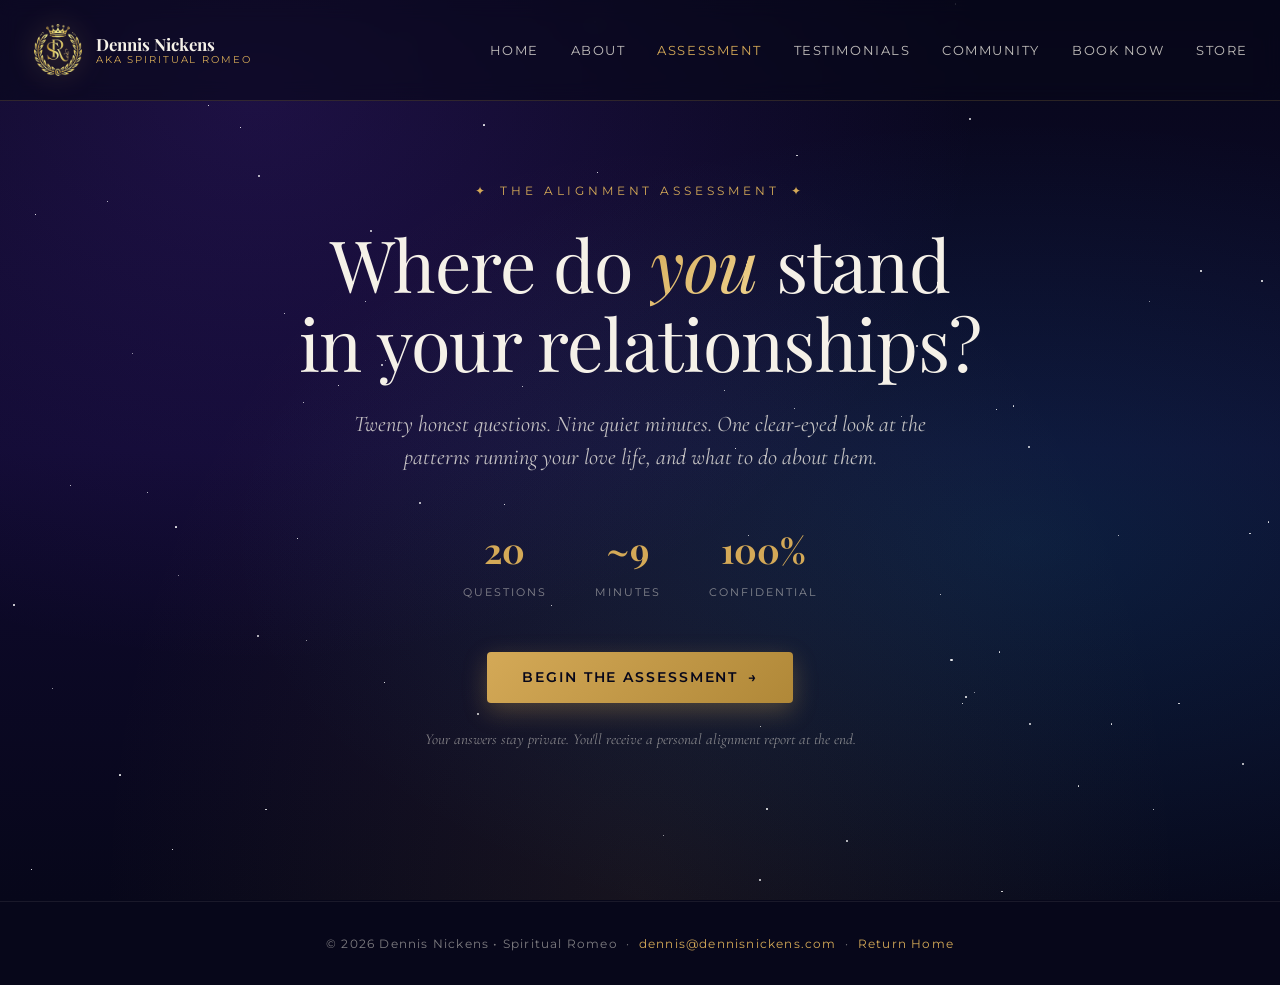
<file: SpiritualRomeo_Assessment.html>
<!DOCTYPE html>
<html lang="en">
<head>
  <meta charset="UTF-8" />
  <meta http-equiv="Content-Type" content="text/html; charset=UTF-8" />
  <meta name="viewport" content="width=device-width, initial-scale=1.0" />
  <meta name="description" content="The Alignment Assessment. Discover where you stand in your relationships. A 9-minute assessment by Dennis Nickens, Spiritual Romeo." />
  <title>The Alignment Assessment | Dennis Nickens, Spiritual Romeo</title>

  <link rel="preconnect" href="https://fonts.googleapis.com" />
  <link rel="preconnect" href="https://fonts.gstatic.com" crossorigin />
  <link href="https://fonts.googleapis.com/css2?family=Cormorant+Garamond:ital,wght@0,400;0,600;0,700;1,400&family=Playfair+Display:ital,wght@0,400;0,700;1,400&family=Inter:wght@300;400;500;600;700&family=Montserrat:wght@500;600;700&display=swap" rel="stylesheet" />

  <style>
    :root {
      --color-bg-deep:    #07071a;
      --color-bg-mid:     #0f0a2e;
      --color-bg-soft:    #1a1340;
      --color-ink:        #f5f1e8;
      --color-ink-soft:   rgba(245, 241, 232, 0.78);
      --color-ink-faint:  rgba(245, 241, 232, 0.5);
      --color-gold:       #d4a957;
      --color-gold-soft:  #b08838;
      --color-purple:     #7c3aed;
      --color-violet:     #a855f7;
      --color-cyan:       #06b6d4;
      --color-line:       rgba(212, 169, 87, 0.18);
      --color-line-soft:  rgba(245, 241, 232, 0.08);
      --font-display: 'Playfair Display', Georgia, serif;
      --font-serif:   'Cormorant Garamond', Georgia, serif;
      --font-sans:    'Inter', -apple-system, sans-serif;
      --font-label:   'Montserrat', -apple-system, sans-serif;
      --shadow-card:  0 30px 80px rgba(0, 0, 0, 0.5), 0 0 0 1px rgba(212, 169, 87, 0.15) inset;
    }
    * { box-sizing: border-box; margin: 0; padding: 0; }
    html { scroll-behavior: smooth; }
    body {
      font-family: var(--font-sans);
      color: var(--color-ink);
      background: var(--color-bg-deep);
      line-height: 1.6;
      -webkit-font-smoothing: antialiased;
      min-height: 100vh;
      overflow-x: hidden;
    }
    .starfield {
      position: fixed; inset: 0; z-index: 0;
      background:
        radial-gradient(ellipse at 20% 10%, rgba(124, 58, 237, 0.18), transparent 50%),
        radial-gradient(ellipse at 80% 60%, rgba(6, 182, 212, 0.12), transparent 55%),
        radial-gradient(ellipse at 50% 100%, rgba(212, 169, 87, 0.08), transparent 60%),
        linear-gradient(180deg, #07071a 0%, #0f0a2e 50%, #07071a 100%);
      pointer-events: none;
    }
    .stars { position: fixed; inset: 0; z-index: 1; pointer-events: none; opacity: 0.9; }
    .star { position: absolute; background: #fff; border-radius: 50%; animation: twinkle 4s ease-in-out infinite; }
    @keyframes twinkle {
      0%, 100% { opacity: 0.3; transform: scale(1); }
      50%      { opacity: 1;   transform: scale(1.2); }
    }
    .nav {
      position: relative; z-index: 10;
      padding: 1.5rem 2rem;
      display: flex; align-items: center; justify-content: space-between;
      backdrop-filter: blur(10px);
      background: rgba(7, 7, 26, 0.6);
      border-bottom: 1px solid var(--color-line);
    }
    .nav-logo { display: flex; align-items: center; gap: 0.75rem; text-decoration: none; color: var(--color-ink); }
    .nav-crown {
      width: 52px; height: 52px;
      display: flex; align-items: center; justify-content: center;
      flex-shrink: 0;
      filter: drop-shadow(0 0 14px rgba(212, 169, 87, 0.45));
    }
    .nav-crown img { width: 100%; height: 100%; object-fit: contain; }
    .nav-text { display: flex; flex-direction: column; line-height: 1.2; }
    .nav-name { font-family: var(--font-display); font-size: 1.05rem; font-weight: 700; }
    .nav-sub  { font-family: var(--font-label); font-size: 0.65rem; letter-spacing: 0.18em; color: var(--color-gold); text-transform: uppercase; }
    .nav-links { display: flex; gap: 2rem; list-style: none; }
    .nav-links a {
      font-family: var(--font-label); font-size: 0.8rem;
      letter-spacing: 0.12em; text-transform: uppercase;
      color: var(--color-ink-soft); text-decoration: none; transition: color 0.2s;
    }
    .nav-links a:hover, .nav-links a.active { color: var(--color-gold); }
    @media (max-width: 768px) {
      .nav-links { display: none; }
      .nav { padding: 1rem; }
    }
    .page {
      position: relative; z-index: 5;
      min-height: calc(100vh - 100px);
      display: flex; flex-direction: column; align-items: center;
      padding: 3rem 1.5rem 5rem;
    }
    .container { width: 100%; max-width: 760px; }
    .intro { text-align: center; padding: 2rem 0; }
    .intro-eyebrow {
      font-family: var(--font-label); font-size: 0.75rem;
      letter-spacing: 0.32em; text-transform: uppercase;
      color: var(--color-gold); margin-bottom: 1.5rem;
    }
    .intro-eyebrow::before, .intro-eyebrow::after { content: "✦"; margin: 0 0.7rem; color: var(--color-gold); }
    .intro-title {
      font-family: var(--font-display);
      font-size: clamp(2.5rem, 6vw, 4.5rem);
      font-weight: 400; line-height: 1.1; margin-bottom: 1.5rem; letter-spacing: -0.01em;
    }
    .intro-title em {
      font-style: italic;
      background: linear-gradient(135deg, var(--color-gold), #f0d490);
      -webkit-background-clip: text; background-clip: text; -webkit-text-fill-color: transparent;
    }
    .intro-lede {
      font-family: var(--font-serif);
      font-size: clamp(1.15rem, 2vw, 1.4rem);
      font-style: italic; color: var(--color-ink-soft);
      max-width: 580px; margin: 0 auto 2.5rem; line-height: 1.5;
    }
    .intro-stats { display: flex; justify-content: center; gap: 3rem; margin: 3rem 0; flex-wrap: wrap; }
    .intro-stat { text-align: center; }
    .intro-stat-num { display: block; font-family: var(--font-display); font-size: 2.2rem; color: var(--color-gold); font-weight: 700; }
    .intro-stat-label { font-family: var(--font-label); font-size: 0.7rem; letter-spacing: 0.18em; text-transform: uppercase; color: var(--color-ink-faint); }
    .btn {
      display: inline-flex; align-items: center; justify-content: center;
      gap: 0.6rem; padding: 1.1rem 2.2rem;
      font-family: var(--font-label); font-size: 0.85rem; font-weight: 600;
      letter-spacing: 0.14em; text-transform: uppercase; text-decoration: none;
      border: none; border-radius: 4px; cursor: pointer;
      transition: all 0.3s ease; position: relative; overflow: hidden;
    }
    .btn--gold {
      background: linear-gradient(135deg, var(--color-gold), var(--color-gold-soft));
      color: var(--color-bg-deep);
      box-shadow: 0 8px 24px rgba(212, 169, 87, 0.3);
    }
    .btn--gold:hover { transform: translateY(-2px); box-shadow: 0 12px 32px rgba(212, 169, 87, 0.45); }
    .btn--gold:disabled { opacity: 0.4; cursor: not-allowed; transform: none; box-shadow: none; }
    .btn--ghost { background: transparent; color: var(--color-ink-soft); border: 1px solid var(--color-line); }
    .btn--ghost:hover { color: var(--color-gold); border-color: var(--color-gold); }
    .btn-arrow { display: inline-block; transition: transform 0.3s; }
    .btn:hover .btn-arrow { transform: translateX(4px); }
    .progress-wrap { margin-bottom: 3rem; display: flex; flex-direction: column; gap: 0.9rem; }
    .progress-meta {
      display: flex; justify-content: space-between;
      font-family: var(--font-label); font-size: 0.72rem;
      letter-spacing: 0.16em; text-transform: uppercase; color: var(--color-ink-faint);
    }
    .progress-meta strong { color: var(--color-gold); font-weight: 600; }
    .progress-bar { height: 3px; width: 100%; background: var(--color-line-soft); border-radius: 2px; overflow: hidden; }
    .progress-fill {
      height: 100%; background: linear-gradient(90deg, var(--color-gold), #f0d490);
      width: 0%; transition: width 0.5s cubic-bezier(0.4, 0, 0.2, 1);
      box-shadow: 0 0 12px rgba(212, 169, 87, 0.5);
    }
    .q-card {
      background: linear-gradient(180deg, rgba(26, 19, 64, 0.6), rgba(15, 10, 46, 0.4));
      border: 1px solid var(--color-line); border-radius: 12px;
      padding: clamp(2rem, 5vw, 3.5rem);
      box-shadow: var(--shadow-card); backdrop-filter: blur(12px);
      animation: cardIn 0.5s cubic-bezier(0.4, 0, 0.2, 1);
    }
    @keyframes cardIn { from { opacity: 0; transform: translateY(20px); } to { opacity: 1; transform: translateY(0); } }
    .q-tag {
      display: inline-block; font-family: var(--font-label);
      font-size: 0.7rem; letter-spacing: 0.22em; text-transform: uppercase;
      color: var(--color-gold); padding: 0.35rem 0.85rem;
      border: 1px solid var(--color-line); border-radius: 100px; margin-bottom: 1.5rem;
    }
    .q-title {
      font-family: var(--font-display);
      font-size: clamp(1.5rem, 3.5vw, 2.1rem);
      line-height: 1.3; font-weight: 400; color: var(--color-ink);
      margin-bottom: 0.75rem; letter-spacing: -0.005em;
    }
    .q-desc {
      font-family: var(--font-serif); font-size: 1.1rem;
      font-style: italic; color: var(--color-ink-soft);
      margin-bottom: 2.25rem; line-height: 1.5;
    }
    .options { display: flex; flex-direction: column; gap: 0.75rem; }
    .opt {
      display: flex; align-items: center; gap: 1rem;
      padding: 1.15rem 1.4rem;
      background: rgba(7, 7, 26, 0.4);
      border: 1px solid var(--color-line-soft); border-radius: 8px;
      cursor: pointer; transition: all 0.25s ease;
      font-family: var(--font-sans); font-size: 1rem;
      color: var(--color-ink); text-align: left; width: 100%;
    }
    .opt:hover { border-color: var(--color-gold); background: rgba(212, 169, 87, 0.06); transform: translateX(4px); }
    .opt.selected { border-color: var(--color-gold); background: rgba(212, 169, 87, 0.1); box-shadow: 0 0 0 1px var(--color-gold) inset; }
    .opt-marker { width: 22px; height: 22px; border: 2px solid var(--color-line); border-radius: 50%; flex-shrink: 0; position: relative; transition: all 0.25s; }
    .opt.selected .opt-marker { border-color: var(--color-gold); }
    .opt.selected .opt-marker::after { content: ""; position: absolute; inset: 3px; background: var(--color-gold); border-radius: 50%; }
    .opt-text { flex: 1; }
    .nav-row { display: flex; justify-content: space-between; align-items: center; margin-top: 2.5rem; gap: 1rem; }
    @media (max-width: 540px) { .nav-row { flex-direction: column-reverse; } .nav-row .btn { width: 100%; } }
    .result-card {
      background: linear-gradient(180deg, rgba(26, 19, 64, 0.7), rgba(15, 10, 46, 0.5));
      border: 1px solid var(--color-gold); border-radius: 12px;
      padding: clamp(2rem, 5vw, 3.5rem);
      box-shadow: var(--shadow-card), 0 0 60px rgba(212, 169, 87, 0.15);
      text-align: center;
    }
    .result-eyebrow { font-family: var(--font-label); font-size: 0.72rem; letter-spacing: 0.32em; text-transform: uppercase; color: var(--color-gold); margin-bottom: 1.25rem; }
    .result-archetype { font-family: var(--font-display); font-style: italic; font-size: clamp(2rem, 5vw, 3rem); color: var(--color-ink); margin-bottom: 1rem; letter-spacing: -0.01em; }
    .result-archetype em { font-style: italic; background: linear-gradient(135deg, var(--color-gold), #f0d490); -webkit-background-clip: text; background-clip: text; -webkit-text-fill-color: transparent; }
    .result-score-ring {
      display: inline-flex; align-items: center; justify-content: center;
      width: 140px; height: 140px; border-radius: 50%;
      background: conic-gradient(var(--color-gold) calc(var(--score) * 1%), rgba(245,241,232,0.1) 0%);
      margin: 1.5rem auto 2rem; position: relative;
    }
    .result-score-ring::before { content: ""; position: absolute; inset: 8px; background: var(--color-bg-deep); border-radius: 50%; }
    .result-score-num { position: relative; font-family: var(--font-display); font-size: 2.5rem; color: var(--color-gold); font-weight: 700; }
    .result-summary { font-family: var(--font-serif); font-size: 1.2rem; font-style: italic; color: var(--color-ink-soft); line-height: 1.6; max-width: 580px; margin: 0 auto 2rem; }
    .result-insights { text-align: left; margin: 2rem 0; padding: 1.5rem; background: rgba(7, 7, 26, 0.5); border-left: 3px solid var(--color-gold); border-radius: 4px; }
    .result-insights h3 { font-family: var(--font-label); font-size: 0.78rem; letter-spacing: 0.2em; text-transform: uppercase; color: var(--color-gold); margin-bottom: 1rem; }
    .result-insights ul { list-style: none; display: flex; flex-direction: column; gap: 0.85rem; }
    .result-insights li { font-family: var(--font-serif); font-size: 1.05rem; color: var(--color-ink-soft); padding-left: 1.5rem; position: relative; line-height: 1.5; }
    .result-insights li::before { content: "✦"; position: absolute; left: 0; color: var(--color-gold); }
    .result-cta { margin-top: 2.5rem; display: flex; gap: 1rem; justify-content: center; flex-wrap: wrap; }
    .capture { margin-top: 2rem; padding: 2rem; background: rgba(212, 169, 87, 0.06); border: 1px dashed var(--color-line); border-radius: 10px; }
    .capture h3 { font-family: var(--font-display); font-size: 1.4rem; margin-bottom: 0.5rem; color: var(--color-ink); }
    .capture p { font-family: var(--font-serif); font-style: italic; color: var(--color-ink-soft); margin-bottom: 1.25rem; }
    .capture-form { display: flex; gap: 0.5rem; flex-wrap: wrap; }
    .capture-input { flex: 1; min-width: 240px; padding: 0.95rem 1.2rem; background: rgba(7, 7, 26, 0.6); border: 1px solid var(--color-line); border-radius: 4px; color: var(--color-ink); font-family: var(--font-sans); font-size: 1rem; }
    .capture-input:focus { outline: none; border-color: var(--color-gold); }
    .footer { position: relative; z-index: 5; padding: 2rem 1.5rem; text-align: center; border-top: 1px solid var(--color-line-soft); font-family: var(--font-label); font-size: 0.75rem; letter-spacing: 0.1em; color: var(--color-ink-faint); }
    .footer a { color: var(--color-gold); text-decoration: none; }
    .hidden { display: none !important; }
  </style>
</head>
<body>

  <div class="starfield" aria-hidden="true"></div>
  <div class="stars" id="stars" aria-hidden="true"></div>

  <nav class="nav" aria-label="Main">
    <a href="index.html" class="nav-logo">
      <div class="nav-crown"><img src="sr-logo-transparent.png" alt="SR Spiritual Romeo crest" /></div>
      <div class="nav-text">
        <span class="nav-name">Dennis Nickens</span>
        <span class="nav-sub">AKA Spiritual Romeo</span>
      </div>
    </a>
    <ul class="nav-links" role="list">
      <li><a href="index.html">Home</a></li>
      <li><a href="about.html">About</a></li>
      <li><a href="SpiritualRomeo_Assessment.html" class="active">Assessment</a></li>
      <li><a href="testimonials.html">Testimonials</a></li>
      <li><a href="community.html">Community</a></li>
      <li><a href="book.html">Book Now</a></li>
      <li><a href="store.html">Store</a></li>
    </ul>
  </nav>

  <main class="page">
    <div class="container">

      <section id="intro" class="intro">
        <div class="intro-eyebrow">The Alignment Assessment</div>
        <h1 class="intro-title">
          Where do <em>you</em> stand<br/>
          in your relationships?
        </h1>
        <p class="intro-lede">
          Twenty honest questions. Nine quiet minutes. One clear-eyed look at the patterns running your love life, and what to do about them.
        </p>

        <div class="intro-stats">
          <div class="intro-stat">
            <span class="intro-stat-num">20</span>
            <span class="intro-stat-label">Questions</span>
          </div>
          <div class="intro-stat">
            <span class="intro-stat-num">~9</span>
            <span class="intro-stat-label">Minutes</span>
          </div>
          <div class="intro-stat">
            <span class="intro-stat-num">100%</span>
            <span class="intro-stat-label">Confidential</span>
          </div>
        </div>

        <button class="btn btn--gold" id="startBtn">
          Begin the Assessment <span class="btn-arrow">→</span>
        </button>

        <p style="margin-top:1.5rem;font-family:var(--font-serif);font-style:italic;color:var(--color-ink-faint);font-size:0.95rem;">
          Your answers stay private. You'll receive a personal alignment report at the end.
        </p>
      </section>

      <section id="quiz" class="hidden">
        <div class="progress-wrap">
          <div class="progress-meta">
            <span>Question <strong id="qNum">1</strong> of <strong id="qTotal">20</strong></span>
            <span><strong id="qTime">~9</strong> min remaining</span>
          </div>
          <div class="progress-bar"><div class="progress-fill" id="progressFill"></div></div>
        </div>

        <article class="q-card" id="qCard">
          <div class="q-tag" id="qTag">Section 01: Self-Awareness</div>
          <h2 class="q-title" id="qTitle">Loading question...</h2>
          <p class="q-desc" id="qDesc"></p>
          <div class="options" id="qOptions" role="radiogroup"></div>

          <div class="nav-row">
            <button class="btn btn--ghost" id="prevBtn">← Back</button>
            <button class="btn btn--gold" id="nextBtn" disabled>
              Next <span class="btn-arrow">→</span>
            </button>
          </div>
        </article>
      </section>

      <section id="results" class="hidden">
        <div class="result-card">
          <div class="result-eyebrow">Your Alignment Report</div>
          <h2 class="result-archetype" id="resultArchetype">Your archetype...</h2>

          <div class="result-score-ring" id="scoreRing" style="--score: 0;">
            <span class="result-score-num" id="scoreNum">0</span>
          </div>

          <p class="result-summary" id="resultSummary"></p>

          <div class="result-insights">
            <h3>What this means for you</h3>
            <ul id="resultInsights"></ul>
          </div>

          <div class="capture">
            <h3>Want the full breakdown?</h3>
            <p>Get your detailed alignment report &amp; a 7-day clarity guide, free, sent straight to your inbox.</p>
            <form class="capture-form" id="captureForm" novalidate>
              <input type="email" class="capture-input" id="captureEmail" placeholder="your@email.com" required aria-label="Email" />
              <button type="submit" class="btn btn--gold">Send My Report →</button>
            </form>
          </div>

          <div class="result-cta">
            <a href="book.html" class="btn btn--gold">Book a Free Consultation →</a>
            <button class="btn btn--ghost" id="restartBtn">Retake Assessment</button>
          </div>
        </div>
      </section>

    </div>
  </main>

  <footer class="footer">
    © 2026 Dennis Nickens • Spiritual Romeo &nbsp;·&nbsp;
    <a href="mailto:dennis@dennisnickens.com">dennis@dennisnickens.com</a> &nbsp;·&nbsp;
    <a href="index.html">Return Home</a>
  </footer>

  <script>
    (function makeStars(){
      const c = document.getElementById('stars');
      const N = 80;
      for (let i = 0; i < N; i++){
        const s = document.createElement('div');
        s.className = 'star';
        const size = Math.random() * 2 + 0.5;
        s.style.width  = size + 'px';
        s.style.height = size + 'px';
        s.style.left = (Math.random() * 100) + '%';
        s.style.top  = (Math.random() * 100) + '%';
        s.style.animationDelay = (Math.random() * 4) + 's';
        s.style.animationDuration = (3 + Math.random() * 4) + 's';
        c.appendChild(s);
      }
    })();

    const QUESTIONS = [
      { section: "Section 01: Self-Awareness", title: "When a relationship ends, what's your first instinct?", desc: "Be honest. There are no wrong answers, only useful ones.",
        options: [
          { text: "Replay every conversation looking for what I did wrong.", score: 1 },
          { text: "Blame the other person and move on quickly.", score: 1 },
          { text: "Sit with the pain, then look for the pattern.", score: 4 },
          { text: "Get into the next thing fast. Staying busy helps.", score: 2 }
        ]
      },
      { section: "Section 01: Self-Awareness", title: "How clearly can you name what you actually need from a partner?", desc: "Not what sounds good. What you actually require to feel met.",
        options: [
          { text: "Crystal clear. I could write it on an index card.", score: 4 },
          { text: "I have a general sense, but it's fuzzy.", score: 2 },
          { text: "I know what I don't want, but not what I do.", score: 1 },
          { text: "Honestly? I've never really thought about it.", score: 0 }
        ]
      },
      { section: "Section 01: Self-Awareness", title: "When you're hurt by someone you love, what do you do?", desc: "Notice your default. The move you make before you think.",
        options: [
          { text: "Withdraw and go quiet until they figure it out.", score: 1 },
          { text: "Lash out, then regret it later.", score: 1 },
          { text: "Name it directly, even if my voice shakes.", score: 4 },
          { text: "Pretend it's fine and bury it.", score: 0 }
        ]
      },
      { section: "Section 01: Self-Awareness", title: "How well do you know your own attachment style?", desc: "Anxious, avoidant, secure, disorganized. Recognize any of these in yourself?",
        options: [
          { text: "I know my style and how it shows up under stress.", score: 4 },
          { text: "I've heard the terms but don't really apply them.", score: 2 },
          { text: "I think I'm secure, but I'm not sure.", score: 2 },
          { text: "First time hearing about this.", score: 1 }
        ]
      },
      { section: "Section 02: Communication", title: "When conflict starts, what happens to you physically?", desc: "The body tells the truth before the mind catches up.",
        options: [
          { text: "I shut down. Words stop coming.", score: 1 },
          { text: "Heart races, voice gets loud, I escalate.", score: 1 },
          { text: "I notice the activation and slow myself down.", score: 4 },
          { text: "I leave the room, physically or emotionally.", score: 1 }
        ]
      },
      { section: "Section 02: Communication", title: "Can you ask for what you want without hinting?", desc: "Direct. Specific. Without spinning it as a complaint.",
        options: [
          { text: "Yes. I've practiced this and it works.", score: 4 },
          { text: "Sometimes, but I water it down.", score: 2 },
          { text: "I drop hints and hope they catch them.", score: 1 },
          { text: "I expect them to just know.", score: 0 }
        ]
      },
      { section: "Section 02: Communication", title: "When your partner is upset, your first move is to...", desc: "",
        options: [
          { text: "Fix the problem so they feel better.", score: 2 },
          { text: "Get defensive. It must be about me.", score: 1 },
          { text: "Listen all the way through before responding.", score: 4 },
          { text: "Match their energy and amplify it.", score: 1 }
        ]
      },
      { section: "Section 02: Communication", title: "How do you handle being told no?", desc: "By a partner, friend, or someone you care about.",
        options: [
          { text: "I respect it, even when it stings.", score: 4 },
          { text: "I feel rejected and pull away.", score: 1 },
          { text: "I keep pushing until I get a yes.", score: 0 },
          { text: "I act like I'm fine but resent it later.", score: 1 }
        ]
      },
      { section: "Section 03: Intimacy", title: "How comfortable are you being truly seen?", desc: "Not the highlight reel. The messy, tender, unpolished parts.",
        options: [
          { text: "Very. I let safe people see all of me.", score: 4 },
          { text: "With one or two people, on good days.", score: 3 },
          { text: "I keep most of me hidden, even from partners.", score: 1 },
          { text: "I don't really know that version of myself.", score: 0 }
        ]
      },
      { section: "Section 03: Intimacy", title: "Physical intimacy in your life is...", desc: "",
        options: [
          { text: "Connected, generous, and a place I show up fully.", score: 4 },
          { text: "Mostly fine, but missing something I can't name.", score: 2 },
          { text: "Performative. I focus on them or on technique.", score: 1 },
          { text: "Avoided, complicated, or absent.", score: 1 }
        ]
      },
      { section: "Section 03: Intimacy", title: "Can you receive love without flinching?", desc: "A compliment, a kind word, an act of devotion. Does it land or bounce off?",
        options: [
          { text: "It lands. I let it in.", score: 4 },
          { text: "I deflect or downplay it.", score: 1 },
          { text: "I get suspicious. What do they want?", score: 1 },
          { text: "I haven't been offered much to receive.", score: 2 }
        ]
      },
      { section: "Section 03: Intimacy", title: "When was the last time you said 'I'm sorry' and meant it?", desc: "Not as a tactic. As a real repair.",
        options: [
          { text: "Recently. Repair is part of how I love.", score: 4 },
          { text: "I struggle with apologies. They feel like losing.", score: 1 },
          { text: "I over-apologize, even when I shouldn't.", score: 1 },
          { text: "I can't remember.", score: 1 }
        ]
      },
      { section: "Section 04: Patterns", title: "Do you notice the same dynamic repeating across partners?", desc: "Different faces, same plot.",
        options: [
          { text: "Yes, and I can name the exact pattern.", score: 3 },
          { text: "I sense it but can't quite see it.", score: 2 },
          { text: "Each one was different. Bad luck.", score: 1 },
          { text: "I'm working on it actively right now.", score: 4 }
        ]
      },
      { section: "Section 04: Patterns", title: "What did you learn about love growing up?", desc: "The model you absorbed, even if no one taught it explicitly.",
        options: [
          { text: "It was modeled well. I had something to imitate.", score: 4 },
          { text: "Mixed signals. Some good, some painful.", score: 2 },
          { text: "Mostly absence, conflict, or chaos.", score: 1 },
          { text: "I'm still untangling what I learned.", score: 2 }
        ]
      },
      { section: "Section 04: Patterns", title: "How do you handle alone time?", desc: "The kind that isn't filled with screens and noise.",
        options: [
          { text: "I welcome it. Solitude restores me.", score: 4 },
          { text: "I tolerate it but reach for distractions fast.", score: 2 },
          { text: "It triggers me. I avoid it at all costs.", score: 1 },
          { text: "I haven't had real solitude in years.", score: 1 }
        ]
      },
      { section: "Section 04: Patterns", title: "When something is going well, what do you do?", desc: "Pay attention to this one.",
        options: [
          { text: "I lean in and enjoy it.", score: 4 },
          { text: "I wait for the other shoe to drop.", score: 1 },
          { text: "I find something to worry about.", score: 1 },
          { text: "I sabotage it, sometimes without meaning to.", score: 0 }
        ]
      },
      { section: "Section 05: Vision", title: "Do you have a clear picture of the love you actually want?", desc: "Specific. Lived-in. Not just 'someone good.'",
        options: [
          { text: "Yes. I can see it, feel it, describe it.", score: 4 },
          { text: "I have ideas, but they're vague.", score: 2 },
          { text: "I know what I'm done with, that's a start.", score: 2 },
          { text: "Not really. I'm just open to whatever shows up.", score: 1 }
        ]
      },
      { section: "Section 05: Vision", title: "What role does your spiritual or inner life play in love?", desc: "Whatever 'spiritual' means to you: purpose, faith, grounding, soul.",
        options: [
          { text: "Central. It's the foundation everything sits on.", score: 4 },
          { text: "Important, but separate from my relationships.", score: 2 },
          { text: "I'm rebuilding it after a long disconnection.", score: 3 },
          { text: "It hasn't really been part of my love life.", score: 1 }
        ]
      },
      { section: "Section 05: Vision", title: "How willing are you to do hard inner work to get the love you want?", desc: "Honest answer. Not the inspirational one.",
        options: [
          { text: "All in. I'll go wherever the work leads.", score: 4 },
          { text: "Willing, but I keep starting and stopping.", score: 2 },
          { text: "I want results without going that deep.", score: 1 },
          { text: "I'm exhausted. I need help, not more homework.", score: 2 }
        ]
      },
      { section: "Section 05: Vision", title: "If nothing changed in your love life over the next five years, how would you feel?", desc: "The truth-telling question.",
        options: [
          { text: "Devastated. I can't let that be the story.", score: 4 },
          { text: "Disappointed but resigned.", score: 2 },
          { text: "Honestly? Relieved. Less risk.", score: 1 },
          { text: "I'd survive, but I wouldn't be living.", score: 3 }
        ]
      }
    ];

    const state = { idx: 0, answers: new Array(QUESTIONS.length).fill(null) };
    const $ = (id) => document.getElementById(id);
    const intro = $('intro'), quiz = $('quiz'), results = $('results');

    $('startBtn').addEventListener('click', () => {
      intro.classList.add('hidden');
      quiz.classList.remove('hidden');
      $('qTotal').textContent = QUESTIONS.length;
      renderQuestion();
    });

    function renderQuestion() {
      const q = QUESTIONS[state.idx];
      const total = QUESTIONS.length;
      const progress = ((state.idx) / total) * 100;
      const minsLeft = Math.max(1, Math.round((total - state.idx) * 0.45));
      $('qNum').textContent = state.idx + 1;
      $('qTime').textContent = '~' + minsLeft;
      $('progressFill').style.width = progress + '%';
      $('qTag').textContent = q.section;
      $('qTitle').textContent = q.title;
      $('qDesc').textContent = q.desc || '';
      $('qDesc').style.display = q.desc ? 'block' : 'none';
      const card = $('qCard');
      card.style.animation = 'none';
      void card.offsetWidth;
      card.style.animation = '';
      const optsEl = $('qOptions');
      optsEl.innerHTML = '';
      q.options.forEach((opt, i) => {
        const btn = document.createElement('button');
        btn.className = 'opt';
        btn.setAttribute('role', 'radio');
        btn.setAttribute('aria-checked', state.answers[state.idx] === i);
        if (state.answers[state.idx] === i) btn.classList.add('selected');
        btn.innerHTML = '<span class="opt-marker"></span><span class="opt-text">' + opt.text + '</span>';
        btn.addEventListener('click', () => selectOption(i));
        optsEl.appendChild(btn);
      });
      $('prevBtn').disabled = state.idx === 0;
      $('nextBtn').disabled = state.answers[state.idx] === null;
      $('nextBtn').innerHTML = (state.idx === total - 1)
        ? 'See My Results <span class="btn-arrow">→</span>'
        : 'Next <span class="btn-arrow">→</span>';
    }

    function selectOption(i) { state.answers[state.idx] = i; renderQuestion(); }
    $('prevBtn').addEventListener('click', () => { if (state.idx > 0) { state.idx--; renderQuestion(); } });
    $('nextBtn').addEventListener('click', () => {
      if (state.answers[state.idx] === null) return;
      if (state.idx < QUESTIONS.length - 1) { state.idx++; renderQuestion(); }
      else { showResults(); }
    });

    function computeArchetype(scorePct) {
      if (scorePct >= 80) return {
        name: '<em>The Aligned Lover</em>',
        summary: "You've done the work, and it shows. You move through love with self-awareness, clear communication, and the courage to repair when it matters. The next chapter isn't about fixing. It's about expanding.",
        insights: [
          "Your patterns are largely conscious. You can name what you do and why.",
          "You've built the inner foundation. Now: who gets to meet you there?",
          "Your edge is depth. Going further into intimacy without losing yourself.",
          "Consider mentoring others, writing your story, or stepping into a teaching role."
        ]
      };
      if (scorePct >= 60) return {
        name: '<em>The Awakening Romantic</em>',
        summary: "You're closer than you think. The patterns are visible, the self-knowledge is forming, and the willingness is there. What's missing is precision: the right work, the right mirror, the right next move.",
        insights: [
          "You see the pattern but haven't fully broken it yet.",
          "Your communication is improving but still wobbles under pressure.",
          "A focused 90 days of intentional work could shift everything.",
          "Stop reading more books. Start practicing one principle at a time."
        ]
      };
      if (scorePct >= 40) return {
        name: '<em>The Caught-Between</em>',
        summary: "Part of you is reaching for something deeper. Part of you is protecting old wounds. Both are valid, but the protection has started to cost you the connection. It's time to choose, gently and on purpose.",
        insights: [
          "You're stuck in a cycle that feels familiar, and that familiarity is the trap.",
          "Avoidance has been keeping you safe AND keeping love out.",
          "You don't need more willpower. You need a framework.",
          "Real change starts when you stop trying to do this alone."
        ]
      };
      return {
        name: '<em>The Brave Beginner</em>',
        summary: "Taking this assessment took courage. Most people never look this directly at their love life. The patterns are real, the wounds are real, and so is the possibility. Everything you want is on the other side of work you haven't done yet. That's actually good news.",
        insights: [
          "You're at the start of a real transformation, not the end.",
          "The discomfort you feel reading this is the doorway, not the obstacle.",
          "You don't need to figure this out alone, and you weren't meant to.",
          "One honest conversation can shift more than ten years of trying harder."
        ]
      };
    }

    function showResults() {
      quiz.classList.add('hidden');
      results.classList.remove('hidden');
      const total = QUESTIONS.reduce((sum, q, i) => {
        const a = state.answers[i];
        return sum + (a !== null ? q.options[a].score : 0);
      }, 0);
      const max = QUESTIONS.length * 4;
      const pct = Math.round((total / max) * 100);
      const archetype = computeArchetype(pct);
      $('resultArchetype').innerHTML = archetype.name;
      $('resultSummary').textContent = archetype.summary;
      const ring = $('scoreRing');
      ring.style.setProperty('--score', pct);
      $('scoreNum').textContent = pct + '%';
      const insightsEl = $('resultInsights');
      insightsEl.innerHTML = '';
      archetype.insights.forEach(text => {
        const li = document.createElement('li');
        li.textContent = text;
        insightsEl.appendChild(li);
      });
      window.scrollTo({ top: 0, behavior: 'smooth' });
    }

    $('captureForm').addEventListener('submit', (e) => {
      e.preventDefault();
      const email = $('captureEmail').value.trim();
      if (!email) return;
      const subject = encodeURIComponent('New Alignment Assessment Lead');
      const body = encodeURIComponent(
        'Email: ' + email + '\n' +
        'Score: ' + $('scoreNum').textContent + '\n' +
        'Archetype: ' + $('resultArchetype').textContent + '\n\n' +
        'Answers:\n' + state.answers.map((a, i) =>
          (i+1) + '. ' + (a !== null ? QUESTIONS[i].options[a].text : '(skipped)')
        ).join('\n')
      );
      window.location.href = 'mailto:dennis@dennisnickens.com?subject=' + subject + '&body=' + body;
      $('captureForm').innerHTML = '<p style="color:var(--color-gold);font-family:var(--font-serif);font-style:italic;font-size:1.1rem;">Thank you. Your report is on the way. ✦</p>';
    });

    $('restartBtn').addEventListener('click', () => {
      state.idx = 0;
      state.answers = new Array(QUESTIONS.length).fill(null);
      results.classList.add('hidden');
      intro.classList.remove('hidden');
      window.scrollTo({ top: 0, behavior: 'smooth' });
    });
  </script>

</body>
</html>
</file>
